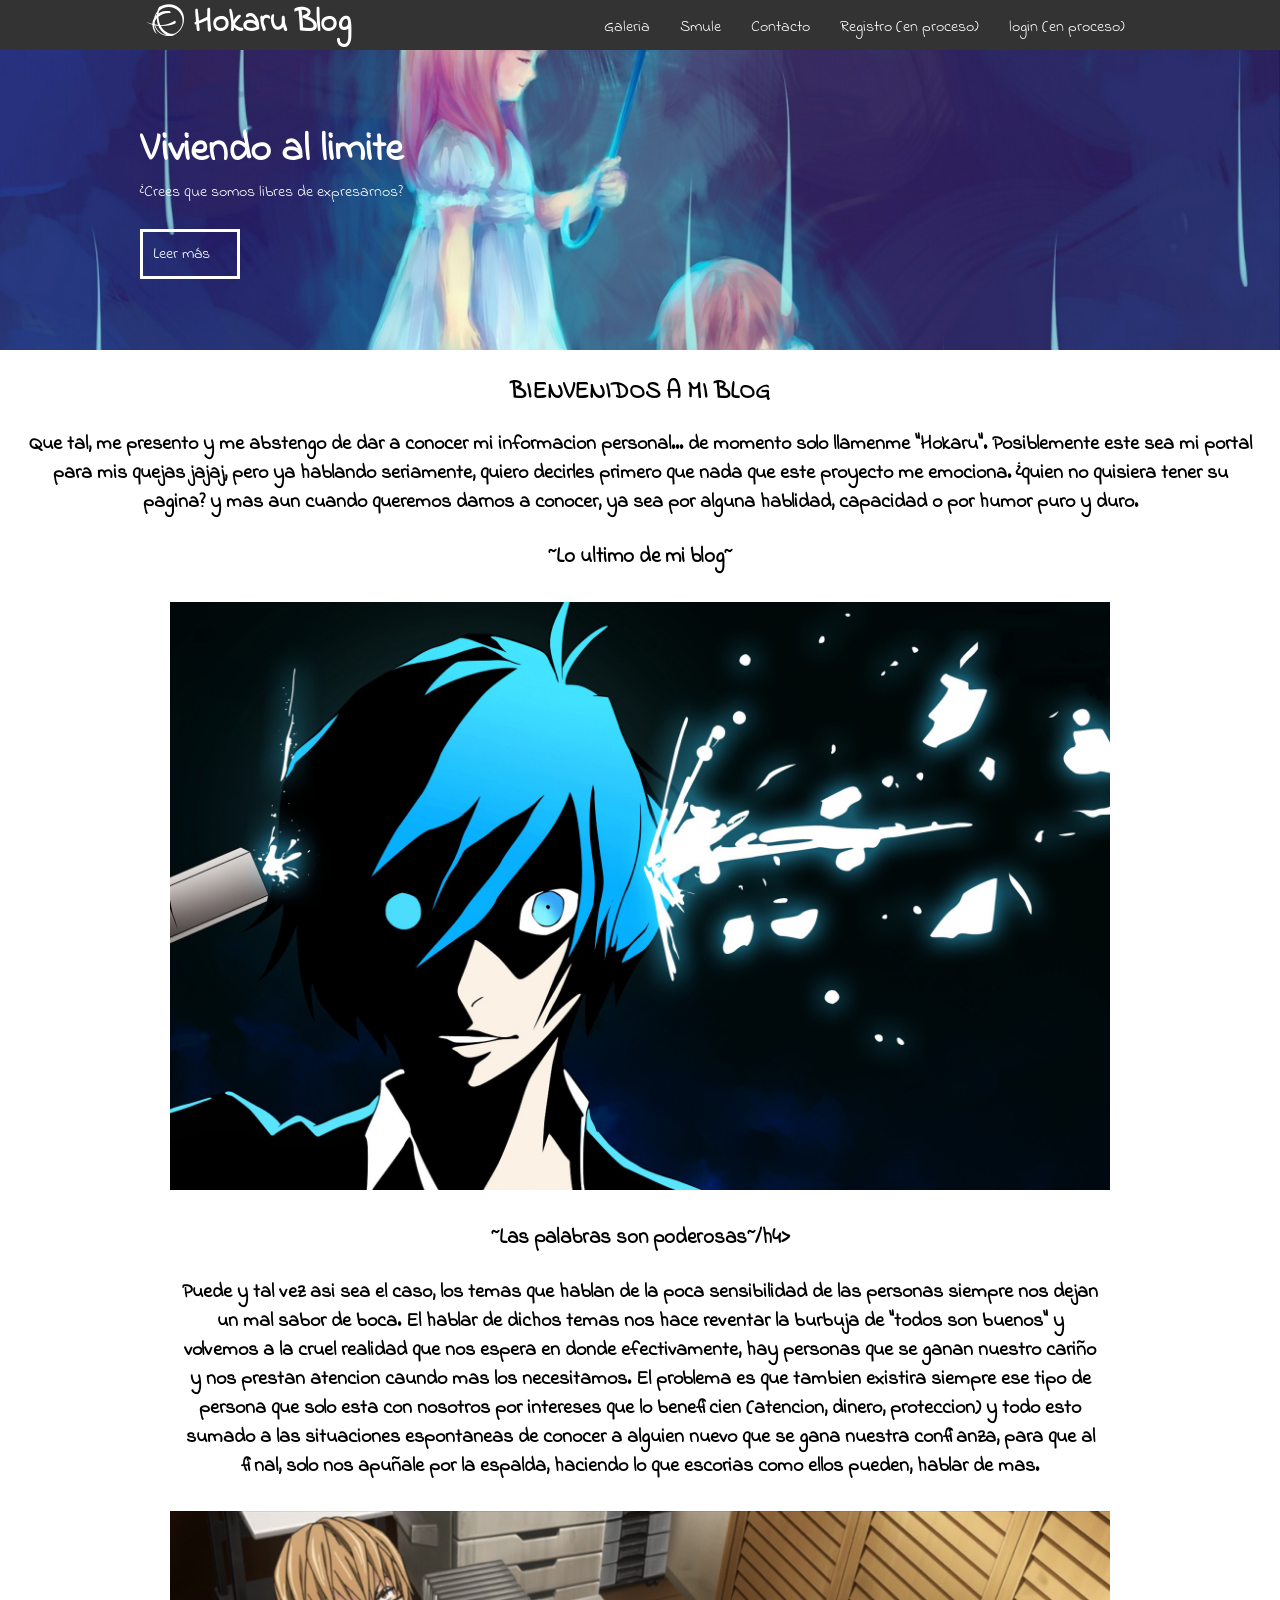
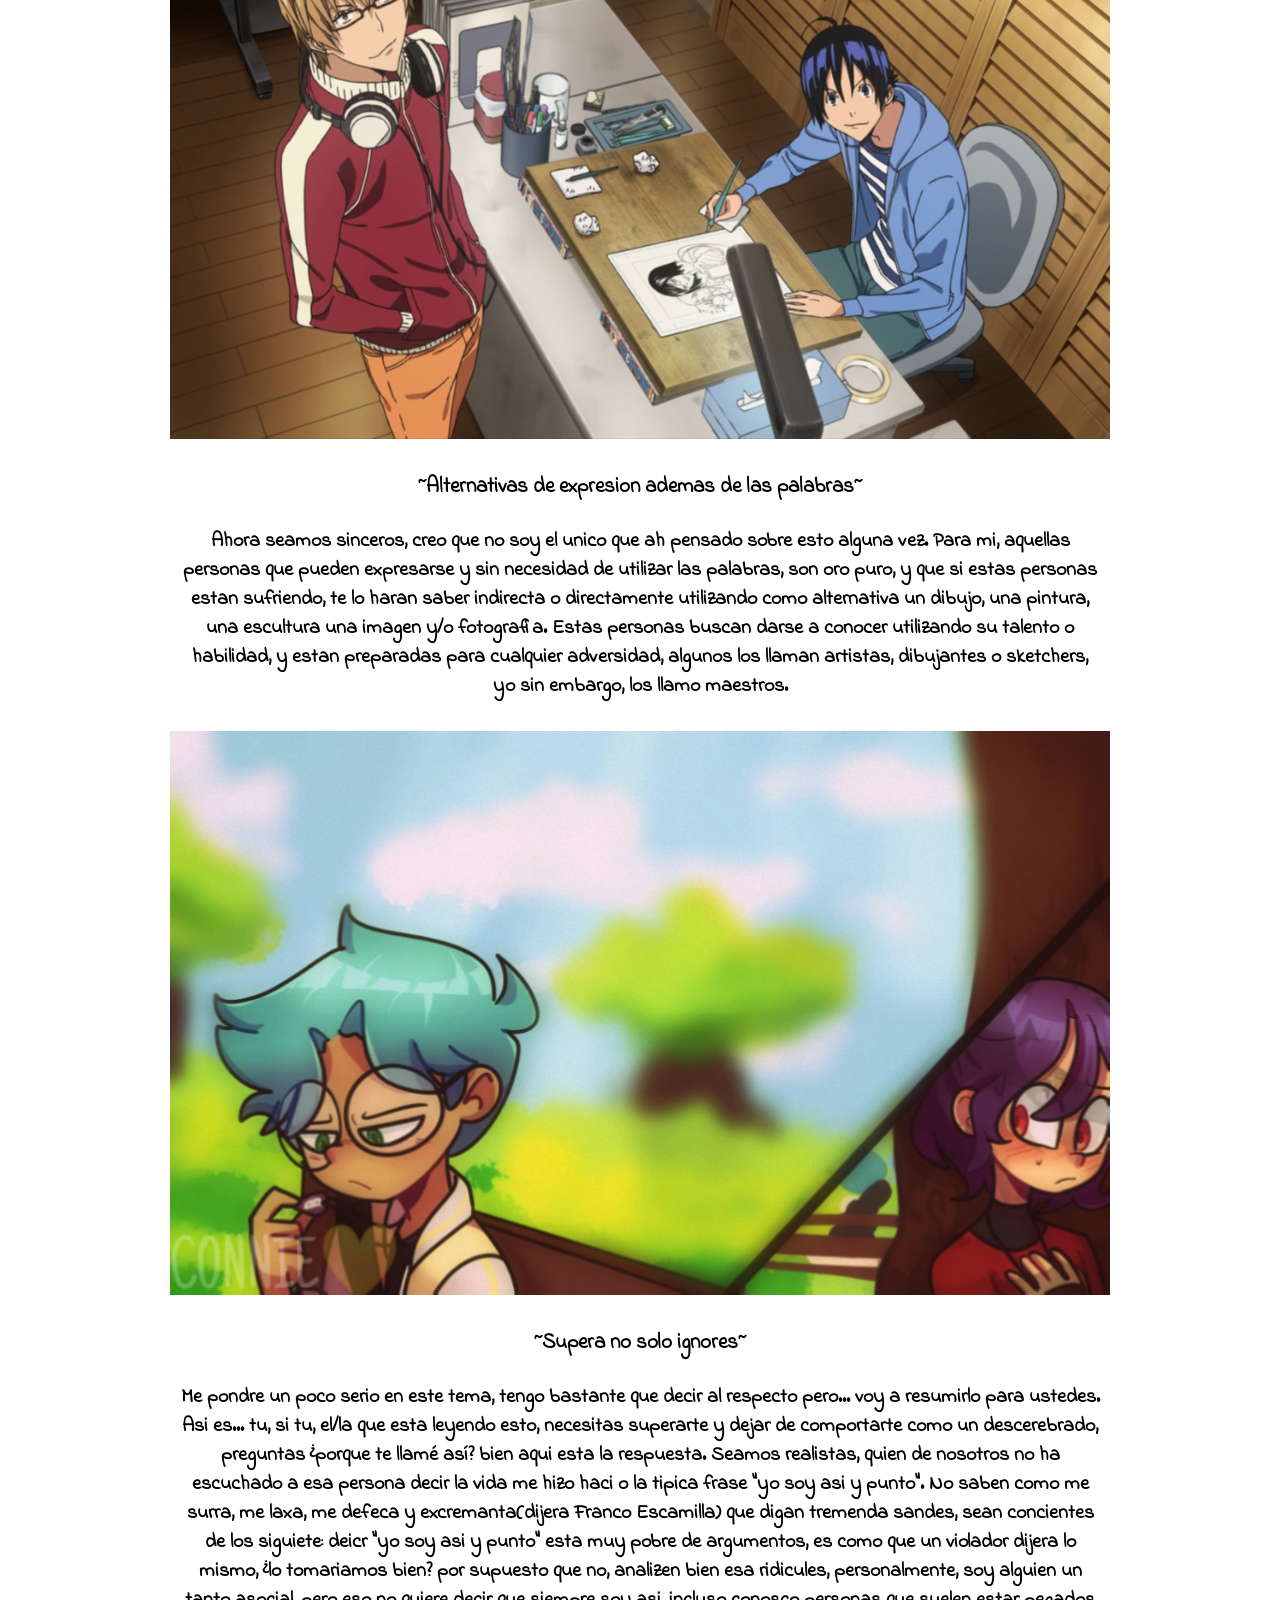
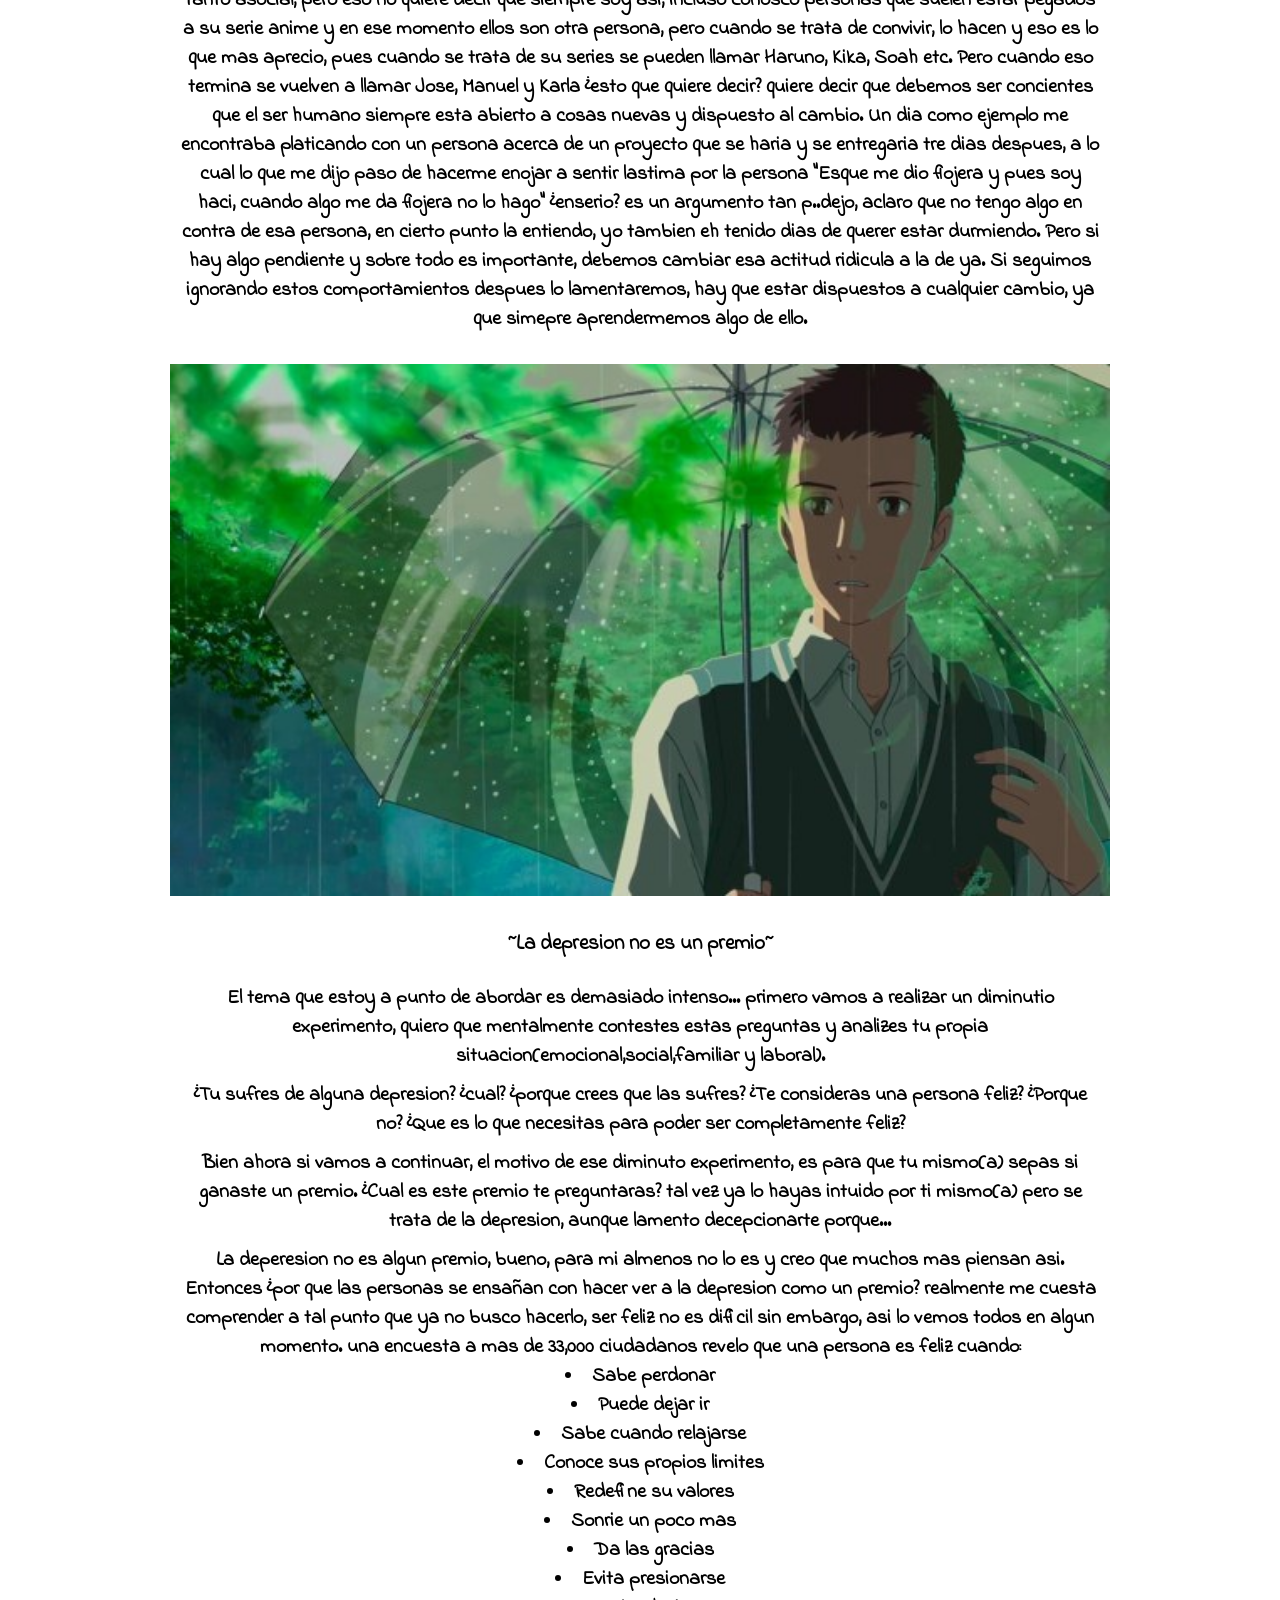
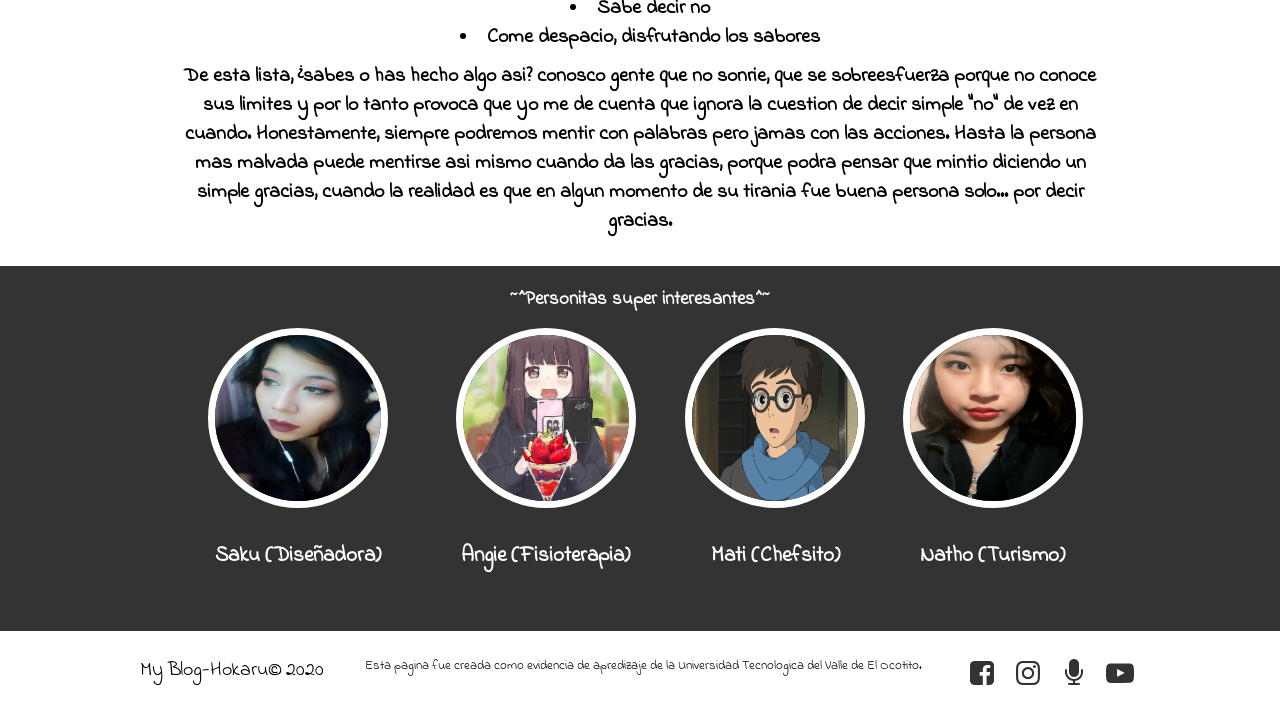
<file: index.html>
<!DOCTYPE html><!--Este es mi tipo de documento-->
<html lang="es"><!--Esta parte seria el idioma que reconoce la pagina-->
<head><!--Aqui se encuentra la infromacion que solo puede ver un desarrollador-->
	<meta charset="UTF-8"><!--UTF-8 Es la codificacion para que mi pagina sea reconocida-->
	<meta name="author" content="Omar Diaz Flores" ><!--Aqui se establece al autor o creador de la pagina-->
	<meta descripcion="Pureba nuevamente... piensa en todo aquello que te impedian hacer... la tolerancia a veces puede ser tu mejor aliada..."><!--Aqui se escribe una pequeña descripcion que aparecera en las busquedas que se hagan de esta pagina-->
	<link rel="stylesheet" href="css/fontello.css"><!--Estoy enlazando estilos-->
	<link rel="stylesheet" href="css/index.css"><!--Estoy enlazando estilos-->
	<link rel="shortcut icon" href="favicon.png" />

</head><!--Termino o cierro el head-->
<body><!--Aqui inicia el cuerpo de mi pagina, es mi sitio de trabajo donde puedo comenzar a colocar lo que quiero que el ususario visualice-->
	<!--primero vamos a orientarnos a moviles-->
	<header><!--Esta eqtiqueta es para establecer un encabezado a mi pagina, de esta manera puedo editar mas facilmente-->
		<div class="contenedor"><!--habro una divicion y creo una clase-->
			<h1 class="icon-ravelry"> Hokaru Blog</h1><!--Uso la etiqueta h1 para tener mi texto con un tamaño apropiado para un titulo y creo una clase-->
			<input type="Checkbox" id="menu-bar"><!--Utilizo un input tipo marcado para que al momento el menu quede seleccionado y creo un id-->
			<label class="icon-menu" for="menu-bar"></label><!--coloco un label para establecer un icono que tomara el lugar del input y asi, al pulsar el icono de menu me aparesca el menu-->

			<nav class="menu"><!--utilizo nav para indicar que sera una barra de navegacion que interactuara con los usuarios-->
				<a href="galery.html">Galeria</a><!--Este es un enlace a la galeria de dibujo-->
				<a href="https://www.smule.com/_Hokaru_">Smule</a><!--Este es un enlace a mi cuenta de karaoke-->
				<a href="https://mail.google.com/mail/u/0/#inbox">Contacto</a><!--Mediante este enlace, me pueden contactar-->
				<a href="register.html">Registro (en proceso)</a>
				<a href="login.html">login (en proceso)</a>
			</nav><!--Cierro mi barra de navegacion para que funcione correctamente-->
		</div><!--cierro la divicion estableciendo que hasta esta parte seran afectadas por los estilos mas adelante-->
	</header><!--aqui termina la parte del encabezado de la pagina-->

	<main><!--Coloco un main para indicar que esta es mi informancion principal-->
		<section id="banner"><!--Coloco mi primer seccion uimportante y creo un id-->
			<img src="images/bannner.jpg" alt=""><!--Inserto una imagen que sera el fondo de mi encabezado-->
			<div class="contenedor"><!--Marco otra division-->
			<h2>Viviendo al limite</h2><!--coloco un texto con h2 para un tamaño mas para titulo-->
			<p>¿Crees que somos libres de expresarnos?</p><!--con la etiqueta p establesco un parrafo-->
			<a href="somos.html">Leer más</a><!--Aqui hago uso de la etiqueta "a" para crear un enlace con otra pagina, archivo o seccion de la misma pagina-->
			</div><!--Cierro mi division-->
		</section><!--Termino mi primera seccion-->

		<section id="Bienvenidos"><!--Abro otra seccion y creo un id-->
			<h2>BIENVENIDOS A MI BLOG</h2><!--Escribo un titulo con h2-->
			<h5>Que tal, me presento y me abstengo de dar a conocer mi informacion personal... de momento solo llamenme "Hokaru". Posiblemente este sea mi portal para mis quejas jajaj, pero ya hablando seriamente, quiero decirles primero que nada que este proyecto me emociona. ¿quien no quisiera tener su pagina? y mas aun cuando queremos darnos a conocer, ya sea por alguna hablidad, capacidad o por humor puro y duro.</h5><!--Escribo un contenido usando la etiqueta "p"-->
		
			
		</section><!--Termino la seccion-->

		<section id="blog"><!--Abro otra seccion y creo un id-->
			<h3>~Lo ultimo de mi blog~</h2><!--Escribo un titulo con h3-->
				<div class="contenedor"><!--Creo otra division y creo una clase-->
					<article><!--Abro mi primer articulo de informacion para que los usuarios puedan ingresar a otra pagina o seccion-->
						<img src="images/blog-1.jpg" alt=""><!--Inserto una imagen-->
						<h4>~Las palabras son poderosas~/h4><!--escribo un texto utilizando h4-->
						<h5>Puede y tal vez asi sea el caso, los temas que hablan de la poca sensibilidad de las personas siempre nos dejan un mal sabor de boca. El hablar de dichos temas nos hace reventar la burbuja de "todos son buenos" y volvemos a la cruel realidad que nos espera en donde efectivamente, hay personas que se ganan nuestro cariño y nos prestan atencion caundo mas los necesitamos. El problema es que tambien existira siempre ese tipo de persona que solo esta con nosotros por intereses que lo beneficien (atencion, dinero, proteccion) y todo esto sumado a las situaciones espontaneas de conocer a alguien nuevo que se gana nuestra confianza, para que al final, solo nos apuñale por la espalda, haciendo lo que escorias como ellos pueden, hablar de mas.</h5>
					</article><!--cierro articulo-->

					<article><!--Abro mi primer articulo de informacion para que los usuarios puedan ingresar a otra pagina o seccion-->
						<img src="images/blog-2.jpg" alt=""><!--Inserto una imagen-->
						<h4>~Alternativas de expresion ademas de las palabras~</h4>
						<h5>Ahora seamos sinceros, creo que no soy el unico que ah pensado sobre esto alguna vez. Para mi, aquellas personas que pueden expresarse y sin necesidad de utilizar las palabras, son oro puro, y que si estas personas estan sufriendo, te lo haran saber indirecta o directamente utilizando como alternativa un dibujo, una pintura, una escultura una imagen y/o fotografia. Estas personas buscan darse a conocer utilizando su talento o habilidad, y estan preparadas para cualquier adversidad, algunos los llaman artistas, dibujantes o sketchers, yo sin embargo, los llamo maestros.</h5><!--escribo un texto utilizando h4-->
					</article><!--cierro articulo-->

					<article><!--Abro mi primer articulo de informacion para que los usuarios puedan ingresar a otra pagina o seccion-->
						<img src="images/blog-4.png" alt=""><!--Inserto una imagen-->
						<h4>~Supera no solo ignores~</h4>
						<h5>Me pondre un poco serio en este tema, tengo bastante que decir al respecto pero... voy a resumirlo para ustedes.
						Asi es... tu, si tu, el/la que esta leyendo esto, necesitas superarte y dejar de comportarte como un descerebrado, preguntas ¿porque te llamé así? bien aqui esta la respuesta. Seamos realistas, quien de nosotros no ha escuchado a esa persona decir la vida me hizo haci o la tipica frase "yo soy asi y punto". No saben como me surra, me laxa, me defeca y excremanta(dijera Franco Escamilla) que digan tremenda sandes, sean concientes de los siguiete: deicr "yo soy asi y punto" esta muy pobre de argumentos, es como que un violador dijera lo mismo, ¿lo tomariamos bien? por supuesto que no, analizen bien esa ridicules, personalmente, soy alguien un tanto asocial, pero eso no quiere decir que siempre soy asi, incluso conosco personas que suelen estar pegados a su serie anime y en ese momento ellos son otra persona, pero cuando se trata de convivir, lo hacen y eso es lo que mas aprecio, pues cuando se trata de su series se pueden llamar Haruno, Kika, Soah etc. Pero cuando eso termina se vuelven a llamar Jose, Manuel y Karla ¿esto que quiere decir? quiere decir que debemos ser concientes que el ser humano siempre esta abierto a cosas nuevas y dispuesto al cambio.
						Un dia como ejemplo me encontraba platicando con un persona acerca de un proyecto que se haria y se entregaria tre dias despues, a lo cual lo que me dijo paso de hacerme enojar a sentir lastima por la persona "Esque me dio flojera y pues soy haci, cuando algo me da flojera no lo hago" ¿enserio? es un argumento tan p..dejo, aclaro que no tengo algo en contra de esa persona, en cierto punto la entiendo, yo tambien eh tenido dias de querer estar durmiendo. Pero si hay algo pendiente y sobre todo es importante, debemos cambiar esa actitud ridicula a la de ya. Si seguimos ignorando estos comportamientos despues lo lamentaremos, hay que estar dispuestos a cualquier cambio, ya que simepre aprendermemos algo de ello. </h5><!--escribo un texto utilizando h4-->
					</article><!--cierro articulo-->

					<article><!--Abro mi primer articulo de informacion para que los usuarios puedan ingresar a otra pagina o seccion-->
						<img src="images/blog-5.jpg" alt=""><!--Inserto una imagen-->
						<h4>~La depresion no es un premio~</h4>
						<h5>El tema que estoy a punto de abordar es demasiado intenso...
							primero vamos a realizar un diminutio experimento, quiero que mentalmente contestes estas preguntas y analizes tu propia situacion(emocional,social,familiar y laboral).</h5>
						<h5>¿Tu sufres de alguna depresion? ¿cual? ¿porque crees que las sufres? ¿Te consideras una persona feliz? ¿Porque no? ¿Que es lo que necesitas para poder ser completamente feliz?</h5>
						<h5>Bien ahora si vamos a continuar, el motivo de ese diminuto experimento, es para que tu mismo(a) sepas si ganaste un premio. ¿Cual es este premio te preguntaras? tal vez ya lo hayas intuido por ti mismo(a) pero se trata de la depresion, aunque lamento decepcionarte porque...</h5>

						<h5>La deperesion no es algun premio, bueno, para mi almenos no lo es y creo que muchos mas piensan asi. Entonces ¿por que las personas se ensañan con hacer ver a la depresion como un premio? realmente me cuesta comprender a tal punto que ya no busco hacerlo, ser feliz no es dificil sin embargo, asi lo vemos todos en algun momento. una encuesta a mas de 33,000 ciudadanos revelo que una persona es feliz cuando:
							<li>Sabe perdonar</li>
							<li>Puede dejar ir</li>
							<li>Sabe cuando relajarse</li>
							<li>Conoce sus propios limites</li>
							<li>Redefine su valores</li>
							<li>Sonrie un poco mas</li>
							<li>Da las gracias</li>
							<li>Evita presionarse</li>
							<li>Sabe decir no</li>
							<li>Come despacio, disfrutando los sabores</li></h5>
						<h5>De esta lista, ¿sabes o has hecho algo asi? conosco gente que no sonrie, que se sobreesfuerza porque no conoce sus limites y por lo tanto provoca que yo me de cuenta que ignora la cuestion de decir simple "no" de vez en cuando. Honestamente, siempre podremos mentir con palabras pero jamas con las acciones. Hasta la persona mas malvada puede mentirse asi mismo cuando da las gracias, porque podra pensar que mintio diciendo un simple gracias, cuando la realidad es que en algun momento de su tirania fue buena persona solo... por decir gracias.</h5> 
						<!--escribo un texto utilizando h4-->
					</article><!--cierro articulo-->

					
				</div><!--cierro la division-->
		</section><!--cierroo la seccion-->

		<section id="info"><!--Abro otra seccion-->
			<h3>~^Personitas super interesantes^~</h3><!--escribo un texto usando h3-->
			<div class="contenedor"><!--establesco otra division y creo una clase-->
				<div class="info-per"><!--establesco otra division y creo una clase-->
					<img src="images/sakuja-oc1.jpg" alt=""><!--Inserto una imagen-->
					<h4>Saku (Diseñadora)</h4><!--Escribo un texto con h4-->
				</div><!--cierro mi division-->

				<div class="info-per"><!--Establesco una division y creo una clase-->
					<a href="file:///C:/wamp/www/Paginanueva/index.html#"><img src="images/angie-fisio.jpg" alt=""></a><!--Inserto una imagen-->
					<h4>Angie (Fisioterapia)</h4><!--Escribo un texto con h4-->
				</div><!--cierro mi division-->

				<div class="info-per"><!--Establesco una division y creo una clase-->
					<img src="images/mati-oc.jpg" alt=""><!--Inserto una imagen-->
					<h4>Mati (Chefsito)</h4><!--Escribo un texto con h4-->
				</div><!--cierro mi division-->

				<div class="info-per"><!--Establesco una division y creo una clase-->
					<a href="https://www.instagram.com/nath.11.22/?hl=es-la"><img src="images/natho-oc.jpeg" alt=""></a><!--Inserto una imagen-->
					<h4>Natho (Turismo)</h4><!--Escribo un texto con h4-->
				</div><!--cierro mi division-->

		</section><!--cierro la seccion-->
	</main><!--cierro el main indicacno que fue toda mi informacion importante-->



		<!--<div class="info-aside">
			<img src="images/logo.png" alt="">

		</div>-->
	
	<footer><!--inicia mi footer o tambien conocido como pie de pagina-->
		<div class="contenedor"><!--creo otra division y creo una clase-->
			<p class="copy">My Blog-Hokaru&copy; 2020</p><p id="impor">Esta pagina fue creada como evidencia de apredizaje de la Universidad Tecnologica del Valle de El Ocotito.</p><!--escribo un texto con p-->
			<div class="sociales"><!--creo otra division y creo una clase-->
				<a class="icon-facebook-squared"href="https://www.facebook.com/"></a><!--establezco enlaces hacia redes sociales-->
				<a class="icon-instagram"href="https://www.instagram.com/hokarukun/?hl=es-la"></a><!--establezco enlaces hacia redes sociales-->
				<a class="icon-mic"href="https://www.smule.com/_Hokaru_"></a><!--establezco enlaces hacia redes sociales-->
				<a class="icon-youtube-play"href="https://www.youtube.com/channel/UCu-SPUr9nw5hRgvZWhrBQaA?view_as=subscriber"></a><!--establezco enlaces hacia redes sociales-->
	
			</div><!--termino mi division-->
		</div><!--termino mi division-->
	</footer><!--termino mi pie de pagina-->

</body><!--cierro el cuerpo para que funcione correctamente-->
</html><!--cierro la codificacion para que responda correctamente-->
</file>
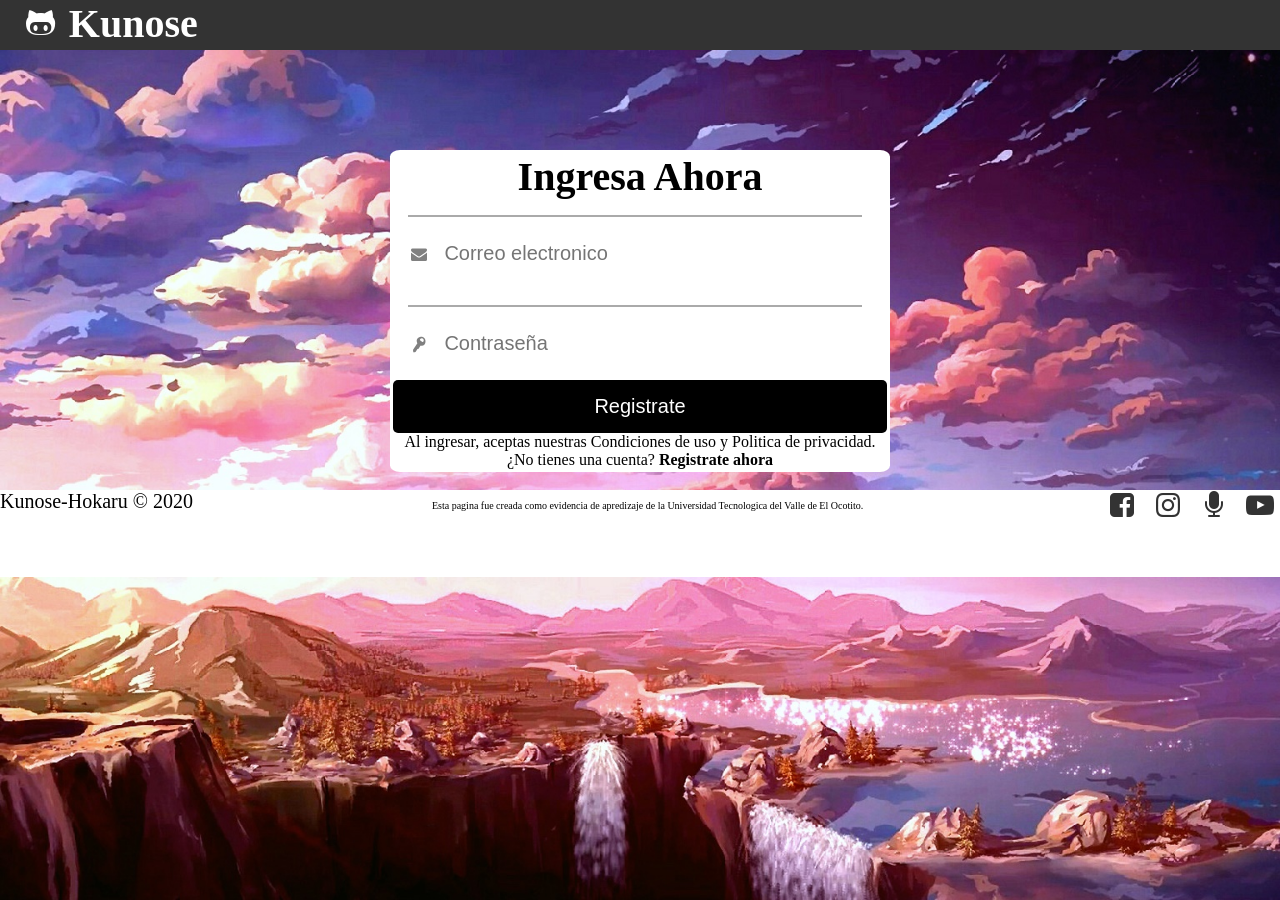
<file: login.html>
<!DOCTYPE html>
<html lang="es">
<head>
	<meta charset="UTF-8">
	<meta name="author" content="Omar Diaz Flores">
	<meta name="descripcion" content="Verdades, expresion, valor, compañerismo, amigos, chismes, potencia, spam, publicidad">
	<link rel="stylesheet" href="css/fontello.css"><!--Estoy enlazando estilos-->
	<link rel="stylesheet" href="css/login.css">

	<title>Kunose-inicia sesion</title>
</head>

<body>
	<header>
		<div class="sup">
		<h1 class="icon-github">Kunose</h1>
		</div>
	</header>
	<form action="#" class="formulario">
		
		<h1>Ingresa Ahora</h1>
		
		<div class="contenedor">
			<div class="input-contenedor"></div>
			<i class="icon-mail-alt icon"></i>
			<input type="email" placeholder="Correo electronico">
		</div>

		<div class="contenedor">
			<div class="input-contenedor"></div>
			<i class="icon-key icon"></i>
			<input type="password" placeholder="Contraseña">
		</div>
		
		<input type="submit"value="Registrate" class="button">
		<p>Al ingresar, aceptas nuestras Condiciones de uso y Politica de privacidad.</p>
		<p>¿No tienes una cuenta?<a href="register.html" class="link"> Registrate ahora</a></p>
	</form>
	<br>
	

		<footer><!--inicia mi footer o tambien conocido como pie de pagina-->
		<div class="contenedor2"><!--creo otra division y creo una clase-->
			<p class="copy1">Kunose-Hokaru &copy; 2020</p><p id="impor1">Esta pagina fue creada como evidencia de apredizaje de la Universidad Tecnologica del Valle de El Ocotito.</p><!--escribo un texto con p-->
			<div class="sociales1"><!--creo otra division y creo una clase-->
				<a class="icon-facebook-squared"href="https://www.facebook.com/"></a><!--establezco enlaces hacia redes sociales-->
				<a class="icon-instagram"href="https://www.instagram.com/hokarukun/?hl=es-la"></a><!--establezco enlaces hacia redes sociales-->
				<a class="icon-mic"href="https://www.smule.com/_Hokaru_"></a><!--establezco enlaces hacia redes sociales-->
				<a class="icon-youtube-play"href="https://www.youtube.com/channel/UCu-SPUr9nw5hRgvZWhrBQaA?view_as=subscriber"></a><!--establezco enlaces hacia redes sociales-->
			</div><!--termino mi division-->
		</div><!--termino mi division-->
	</footer><!--termino mi pie de pagina-->
</file>
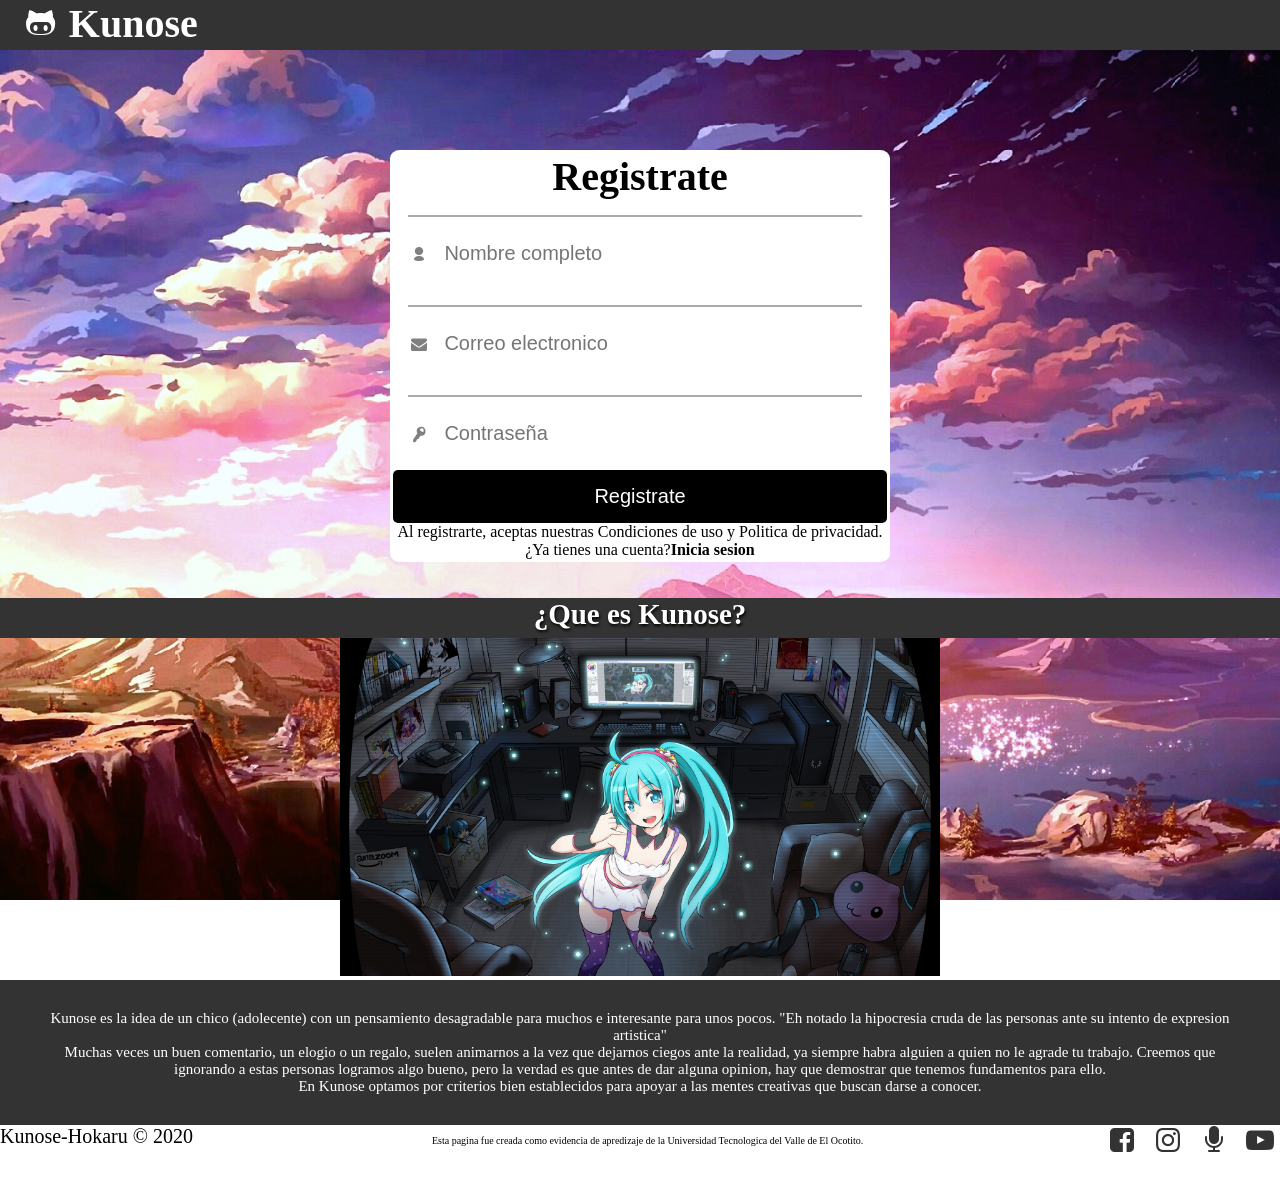
<file: register.html>
<!DOCTYPE html>
<html lang="es">
<head>
	<meta charset="UTF-8">
	<meta name="author" content="Omar Diaz Flores">
	<meta name="descripcion" content="Verdades, expresion, valor, compañerismo, amigos, chismes, potencia, spam, publicidad">
	<link rel="stylesheet" href="css/fontello.css"><!--Estoy enlazando estilos-->
	<link rel="stylesheet" href="css/register.css">
	 <link rel="shortcut icon" href="favicon.png" />

	<title>Kunose-Registrate</title>
</head>

<body>
	<header>
		<div class="sup">
		<h1 class="icon-github">Kunose</h1>
		</div>
	</header>
	<form action="#" class="formulario">
		
		<h1>Registrate</h1>
		<div class="contenedor">
			<div class="input-contenedor"></div>
			<i class="icon-user icon"></i>
			<input type="text" placeholder="Nombre completo">
		</div>
		
		<div class="contenedor">
			<div class="input-contenedor"></div>
			<i class="icon-mail-alt icon"></i>
			<input type="email" placeholder="Correo electronico">
		</div>

		<div class="contenedor">
			<div class="input-contenedor"></div>
			<i class="icon-key icon"></i>

			<a href="index.html"><input type="password" placeholder="Contraseña"></a>
		</div>
		
		<input type="submit" value="Registrate" class="button">
		<p>Al registrarte, aceptas nuestras Condiciones de uso y Politica de privacidad.</p>
		<p>¿Ya tienes una cuenta?<a href="login.html" class="link">Inicia sesion</a></p>
	</form>
	<br>
	<br>
	<div>
<h3 id="titu">¿Que es Kunose?</h3>
</div>
	<div class="slider">
		<ul>
			<li><img src="images/ima-1.png" alt=""></li>
			<li><img src="images/ima-2.jpg" alt=""></li>
			<li><img src="images/ima-3.png" alt=""></li>
			<li><img src="images/ima-4.jpg" alt=""></li>
			<li><img src="images/ima-5.jpg" alt=""></li>
			<li><img src="images/ima-6.jpg" alt=""></li>
		</ul>
	</div>
<div class="info">
	<section>
			
			<p>Kunose es la idea de un chico (adolecente) con un pensamiento desagradable para muchos e interesante para unos pocos. "Eh notado la hipocresia cruda de las personas ante su intento de expresion artistica"</p>
			<p>Muchas veces un buen comentario, un elogio o un regalo, suelen animarnos a la vez que dejarnos ciegos ante la realidad, ya siempre habra alguien a quien no le agrade tu trabajo. Creemos que ignorando a estas personas logramos algo bueno, pero la verdad es que antes de dar alguna opinion, hay que demostrar que tenemos fundamentos para ello.</p>
			<p>En Kunose optamos por criterios bien establecidos para apoyar a las mentes creativas que buscan darse a conocer.<p>
	</section>
</div>
	</main>

		<footer><!--inicia mi footer o tambien conocido como pie de pagina-->
		<div class="contenedor1"><!--creo otra division y creo una clase-->
			<p class="copy">Kunose-Hokaru &copy; 2020</p><p id="impor">Esta pagina fue creada como evidencia de apredizaje de la Universidad Tecnologica del Valle de El Ocotito.</p><!--escribo un texto con p-->
			<div class="sociales"><!--creo otra division y creo una clase-->
				<a class="icon-facebook-squared"href="https://www.facebook.com/"></a><!--establezco enlaces hacia redes sociales-->
				<a class="icon-instagram"href="https://www.instagram.com/hokarukun/?hl=es-la"></a><!--establezco enlaces hacia redes sociales-->
				<a class="icon-mic"href="https://www.smule.com/_Hokaru_"></a><!--establezco enlaces hacia redes sociales-->
				<a class="icon-youtube-play"href="https://www.youtube.com/channel/UCu-SPUr9nw5hRgvZWhrBQaA?view_as=subscriber"></a><!--establezco enlaces hacia redes sociales-->
	
			</div><!--termino mi division-->
		</div><!--termino mi division-->
	</footer><!--termino mi pie de pagina-->

	
</body>
</html>
</file>
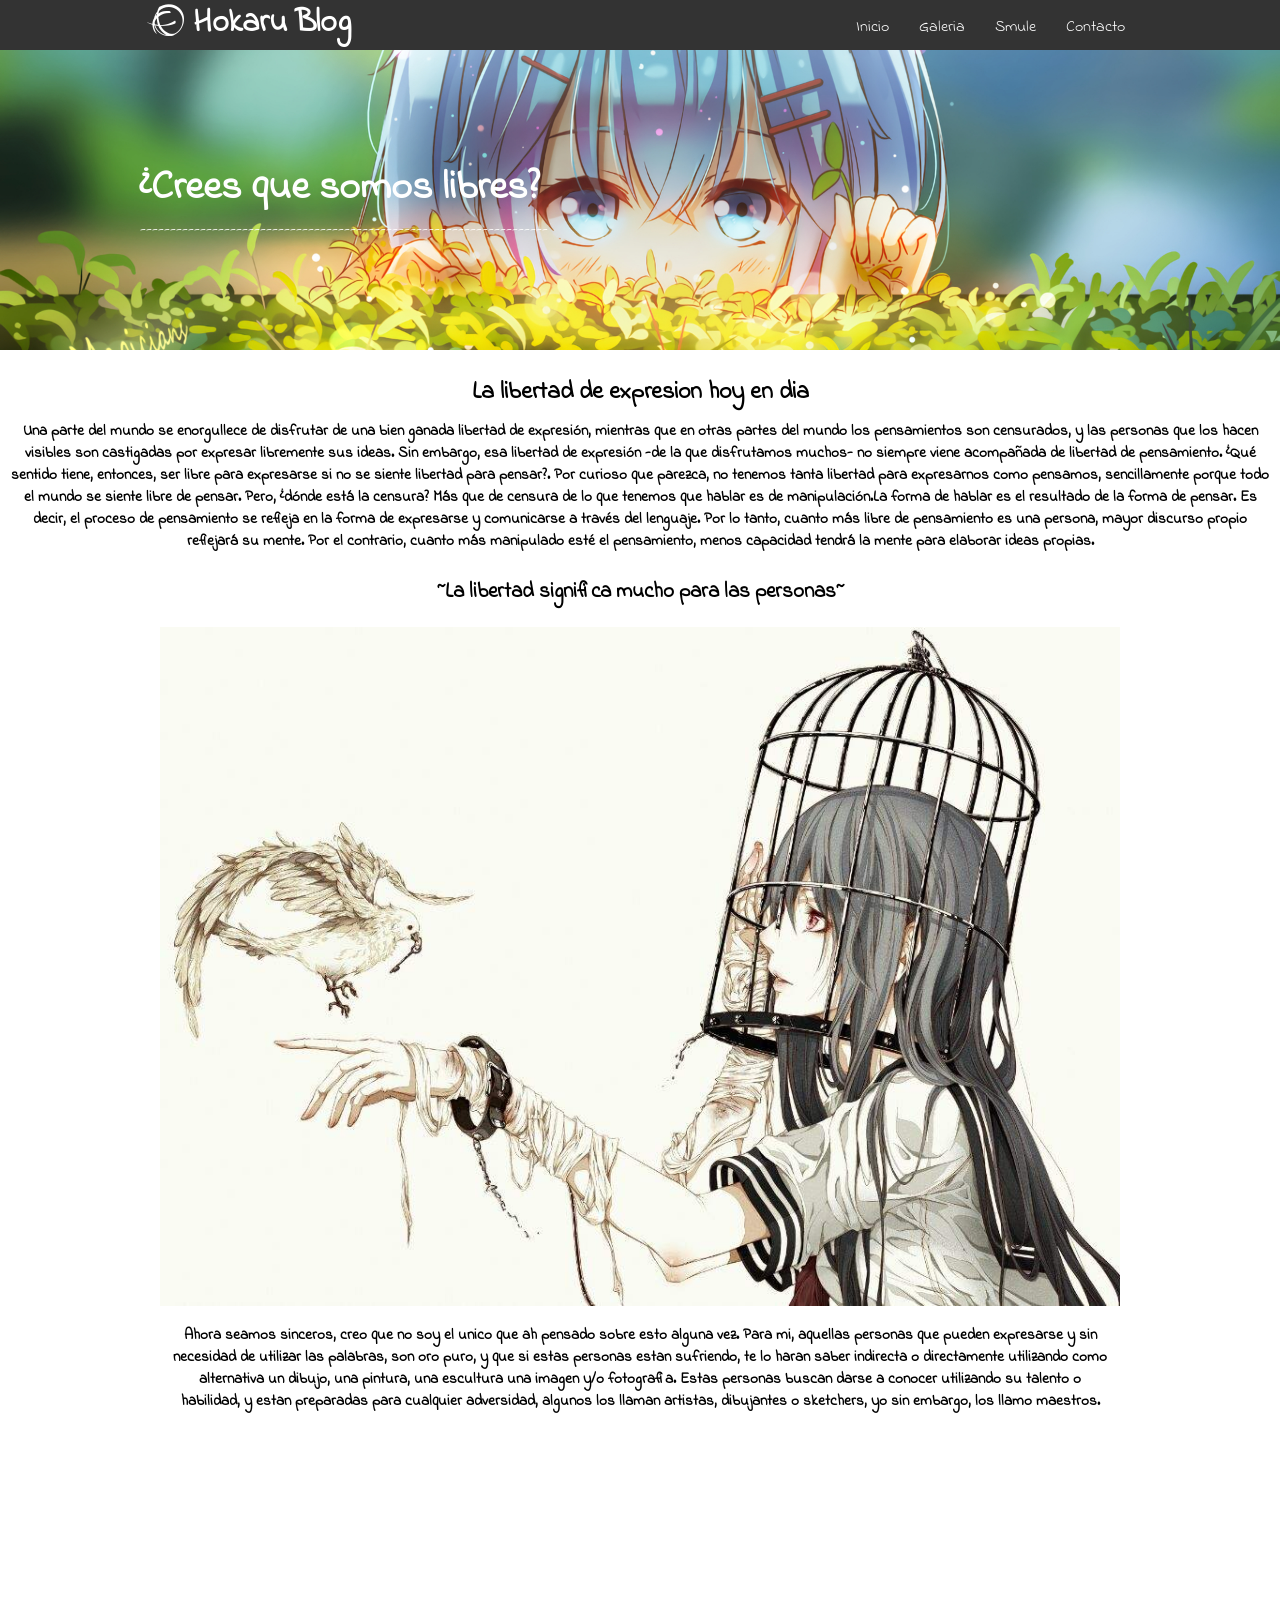
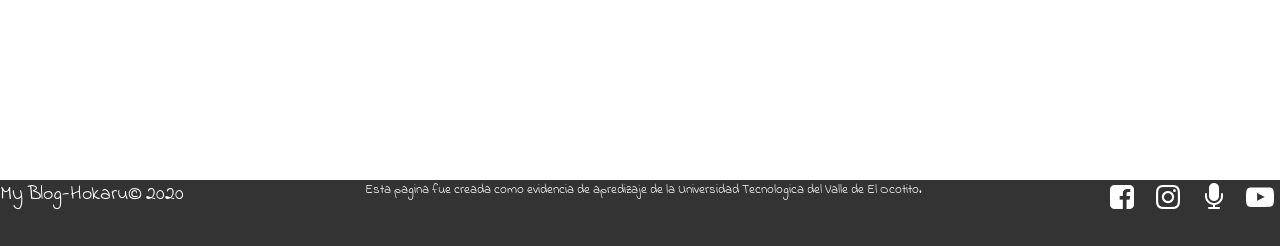
<file: somos.html>
<!DOCTYPE html>
<html lang="en">
<head>
	<meta charset="UTF-8">
	<meta name="author" content="Omar Diaz Flores">
	<meta name="description" content="">
	<link rel="stylesheet" href="css/fontello.css"><!--Estoy enlazando estilos-->
	<link rel="shortcut icon" href="favicon.png" />
	<link rel="stylesheet" href="css/libres.css">
	<title>Libres</title>
</head>
<body>

	<header><!--Esta eqtiqueta es para establecer un encabezado a mi pagina, de esta manera puedo editar mas facilmente-->
		<div class="contenedor"><!--habro una divicion y creo una clase-->
			<h1 class="icon-ravelry"> Hokaru Blog</h1><!--Uso la etiqueta h1 para tener mi texto con un tamaño apropiado para un titulo y creo una clase-->
			<input type="Checkbox" id="menu-bar"><!--Utilizo un input tipo marcado para que al momento el menu quede seleccionado y creo un id-->
			<label class="icon-menu" for="menu-bar"></label><!--coloco un label para establecer un icono que tomara el lugar del input y asi, al pulsar el icono de menu me aparesca el menu-->

			<nav class="menu"><!--utilizo nav para indicar que sera una barra de navegacion que interactuara con los usuarios-->
				<a href="index.html">Inicio</a><!--este es un enlace a la pagina principal-->
				<a href="galery.html">Galeria</a><!--Este es un enlace a la galeria de dibujo-->
				<a href="https://www.smule.com/_Hokaru_">Smule</a><!--Este es un enlace a mi cuenta de karaoke-->
				<a href="https://mail.google.com/mail/u/0/#inbox">Contacto</a><!--Mediante este enlace, me 
				pueden contactar-->
				
			</nav><!--Cierro mi barra de navegacion para que funcione correctamente-->
		</div><!--cierro la divicion estableciendo que hasta esta parte seran afectadas por los estilos mas adelante-->
	</header><!--aqui termina la parte del encabezado de la pagina-->

	
<section id="banner"><!--Coloco mi primer seccion uimportante y creo un id-->
			<img src="images/ima-2.jpg" alt=""><!--Inserto una imagen que sera el fondo de mi encabezado-->
			<div class="contenedor"><!--Marco otra division-->
			<h2>¿Crees que somos libres?</h2>
			<p>--------------------------------------------------------------------</p>
			</div><!--Cierro mi division-->

		</section><!--Termino mi primera seccion-->
<section id="main">
		<section id="Bienvenidos">
			<article id="blog"><!--Abro otra seccion y creo un id-->
			<h2>La libertad de expresion hoy en dia</h2><!--Escribo un titulo con h2-->
			<h5>Una parte del mundo se enorgullece de disfrutar de una bien ganada libertad de expresión, mientras que en otras partes del mundo los pensamientos son censurados, y las personas que los hacen visibles son castigadas por expresar libremente sus ideas. Sin embargo, esa libertad de expresión -de la que disfrutamos muchos- no siempre viene acompañada de libertad de pensamiento. ¿Qué sentido tiene, entonces, ser libre para expresarse si no se siente libertad para pensar?. Por curioso que parezca, no tenemos tanta libertad para expresarnos como pensamos, sencillamente porque todo el mundo se siente libre de pensar. Pero, ¿dónde está la censura? Más que de censura de lo que tenemos que hablar es de manipulación.La forma de hablar es el resultado de la forma de pensar. Es decir, el proceso de pensamiento se refleja en la forma de expresarse y comunicarse a través del lenguaje. Por lo tanto, cuanto más libre de pensamiento es una persona, mayor discurso propio reflejará su mente. Por el contrario, cuanto más manipulado esté el pensamiento, menos capacidad tendrá la mente para elaborar ideas propias.</h5>
	

		</article>
			
		</section><!--Termino la seccion-->

		<section id="blog"><!--Abro otra seccion y creo un id-->
			<h3>~La libertad significa mucho para las personas~</h2><!--Escribo un titulo con h3-->
				<div class="contenedor"><!--Creo otra division y creo una clase-->
				

					<article><!--Abro mi primer articulo de informacion para que los usuarios puedan ingresar a otra pagina o seccion-->
						<img src="images/ima-7.jpg" alt=""><!--Inserto una imagen-->
						<h4></h4>
						<h5>Ahora seamos sinceros, creo que no soy el unico que ah pensado sobre esto alguna vez. Para mi, aquellas personas que pueden expresarse y sin necesidad de utilizar las palabras, son oro puro, y que si estas personas estan sufriendo, te lo haran saber indirecta o directamente utilizando como alternativa un dibujo, una pintura, una escultura una imagen y/o fotografia. Estas personas buscan darse a conocer utilizando su talento o habilidad, y estan preparadas para cualquier adversidad, algunos los llaman artistas, dibujantes o sketchers, yo sin embargo, los llamo maestros.</h5><!--escribo un texto utilizando h4-->
					</article><!--cierro articulo-->
					<article>

						<div id="vid"style="text-align: center;"><iframe src="https://www.youtube-nocookie.com/embed/iBYxa-fpHMI" frameborder="0" allow="accelerometer;ncrypted-media; gyroscope; picture-in-picture" allowfullscreen></iframe>
		</div>
		<!--cierro la division-->
		</section><!--cierroo la seccion-->

	</main>

	


</section>
	<footer><!--inicia mi footer o tambien conocido como pie de pagina-->
		<div class="contenedor">
			<!--creo otra division y creo una clase-->
			<p class="copy">My Blog-Hokaru&copy; 2020</p><p id="impor">Esta pagina fue creada como evidencia de apredizaje de la Universidad Tecnologica del Valle de El Ocotito.</p><!--escribo un texto con p-->
			<div class="sociales"><!--creo otra division y creo una clase-->
				<a class="icon-facebook-squared"href="https://www.facebook.com/"></a><!--establezco enlaces hacia redes sociales-->
				<a class="icon-instagram"href="https://www.instagram.com/hokarukun/?hl=es-la"></a><!--establezco enlaces hacia redes sociales-->
				<a class="icon-mic"href="https://www.smule.com/_Hokaru_"></a><!--establezco enlaces hacia redes sociales-->
				<a class="icon-youtube-play"href="https://www.youtube.com/channel/UCu-SPUr9nw5hRgvZWhrBQaA?view_as=subscriber"></a><!--establezco enlaces hacia redes sociales-->
	
			</div><!--termino mi division-->
		</div><!--termino mi division-->
	</footer><!--termino mi pie de pagina-->
</body>
</html>
</file>
<file: css/fontello.css>
@font-face {
  font-family: 'fontello';
  src: url('../font/fontello.eot?83230036');
  src: url('../font/fontello.eot?83230036#iefix') format('embedded-opentype'),
       url('../font/fontello.woff2?83230036') format('woff2'),
       url('../font/fontello.woff?83230036') format('woff'),
       url('../font/fontello.ttf?83230036') format('truetype'),
       url('../font/fontello.svg?83230036#fontello') format('svg');
  font-weight: normal;
  font-style: normal;
}
/* Chrome hack: SVG is rendered more smooth in Windozze. 100% magic, uncomment if you need it. */
/* Note, that will break hinting! In other OS-es font will be not as sharp as it could be */
/*
@media screen and (-webkit-min-device-pixel-ratio:0) {
  @font-face {
    font-family: 'fontello';
    src: url('../font/fontello.svg?83230036#fontello') format('svg');
  }
}
*/
 
 [class^="icon-"]:before, [class*=" icon-"]:before {
  font-family: "fontello";
  font-style: normal;
  font-weight: normal;
  speak: never;
 
  display: inline-block;
  text-decoration: inherit;
  width: 1em;
  margin-right: .2em;
  text-align: center;
  /* opacity: .8; */
 
  /* For safety - reset parent styles, that can break glyph codes*/
  font-variant: normal;
  text-transform: none;
 
  /* fix buttons height, for twitter bootstrap */
  line-height: 1em;
 
  /* Animation center compensation - margins should be symmetric */
  /* remove if not needed */
  margin-left: .2em;
 
  /* you can be more comfortable with increased icons size */
  /* font-size: 120%; */
 
  /* Font smoothing. That was taken from TWBS */
  -webkit-font-smoothing: antialiased;
  -moz-osx-font-smoothing: grayscale;
 
  /* Uncomment for 3D effect */
  /* text-shadow: 1px 1px 1px rgba(127, 127, 127, 0.3); */
}
 
.icon-menu:before { content: '\e800'; } /* '' */
.icon-klout:before { content: '\e801'; } /* '' */
.icon-github:before { content: '\e802'; } /* '' */
.icon-key:before { content: '\e804'; } /* '' */
.icon-user:before { content: '\e805'; } /* '' */
.icon-mail-alt:before { content: '\f0e0'; } /* '' */
.icon-mic:before { content: '\f130'; } /* '' */
.icon-youtube-play:before { content: '\f16a'; } /* '' */
.icon-instagram:before { content: '\f16d'; } /* '' */
.icon-ravelry:before { content: '\f2d9'; } /* '' */
.icon-facebook-squared:before { content: '\f308'; } /* '' */
</file>
<file: css/index.css>
@import url('https://fonts.googleapis.com/css2?family=Indie+Flower&display=swap');
@import url(menu.css);
@import url(banner.css);
@import url(blog.css);
@import url(info.css);
*{
	margin: 0;
	padding: 0;
	box-sizing: border-box;/*mantiene una estructura de caja*/ 
}

body{
	font-family: 'Indie Flower', cursive;
}
header{
	width: 100%;
	height: 50px;
	background:#333;
	color: #fff;

	position: fixed;
	top: 0;
	left: 0;
	z-index: 100;/*se mantiene por delante de los demas elelemntos*/	 
}

.contenedor{
	width: 98%;
	margin:auto;

}
h1{
	float: left;
}
header .contenedor{
	display: table;
}

section{
	width: 100%;
	margin-bottom: 25px;
}

/*--------------------------------------------------------
Aqui empieza mi estilo del footer
---------------------------------------------------------*/
footer .contenedor{
	display: flex;
	flex-wrap:wrap;
	justify-content: center; 
	padding-bottom: 25px;
	
}

.copy{
	font-size: 20px;
}

.sociales{
	width: 100%;
	text-align: center;
	font-size:28px;  
}

#impor{
	text-align: center;
	font-size: 13px;
	

}
.sociales a{
	color: #333;
	text-decoration:none; 
}

.sociales a:hover{
	color:purple;
}
/*-------------------------------------------*/
@media (min-width: 1024px){
.sociales{
	width: auto;
}
footer .contenedor{
	justify-content: space-between;
}
@media (min-width: 1024px){
	.contenedor{
		width: 1000px;
	}
}
</file>
<file: css/login.css>
@import url('https://fonts.googleapis.com/css2?family=Indie+Flower&display=swap');


*{
	margin: 0;
	padding: 0;
	box-sizing: border-box;
}

body{
	font-family: 'inide Flower', cursive;
	margin-bottom: 0;
	background:url(des.jpg);
	background-size:cover;
	background-attachment: fixed; 

}

header{
	width: 100%;
	height: 50px;
	background: #333;
	color: #fff;

	position: absolute;
	top: 0;
	left: 0;
}
.sup{
	width: 98%;
	margin:auto;
}

.sup h1{
	float: left;
}

header .sup{
	display: table;
}

.contenedor{
	width: 98%;
	padding: 15px;
}

.formulario{
	background: white;
	margin-top: 150px;
	padding: 3px;
}

h1{
	text-align: center;
	font-size: 40px;

}
input[type="text"],
input[type="email"],
input[type="password"]{
	font-size: 20px;
	width: 82%;
	padding: 10px;
	border: none;
}

.input-contenedor{
	margin-bottom: 15px;
	border: 1px solid #aaa;
}

.icon{
	min-width: 50px;
	text-align: center;
	color: gray;
}

.button{
	border: none;
	width: 100%;
	color: white;
	font-size: 20px;
	background: #000;
	padding: 15px 20px;
	border-radius: 5px;
	cursor: pointer;
}

.button:hover{
	background: magenta;
}

p{
	text-align: center;
}

.link{
	text-decoration: none;
	color: #000;
	font-weight: 600;

}

.link:hover{
	color: magenta;
}

@media(min-width: 768px)
{
	.formulario{
		margin: auto;
		width: 500px;
		margin-top: 150px;
		border-radius: 2%;
	}
}

/*---------------------------------------
footer
--------------------------------*/
footer .contenedor2{
	display: flex;
	flex-wrap: wrap;
	justify-content: center;
	padding-bottom: 55px;
	background: white;
 
}

#impor1{
	text-align: center;
	font-size: 10px;
	margin-top: 10px;
}
.copy1{
	font-size: 20px;
}

.sociales1{
	width: 100%;
	text-align: center;
	font-size: 28px;

}

.sociales1 a{
	color: #333;
	text-decoration: none;
}

.sociales1 a:hover{
	color: magenta; 
}

@media(min-width: 768px){
	.sociales1{
		width: auto;
	}

	footer .contenedor2{
		justify-content:space-between;
	}
}
</file>
<file: css/register.css>
@import url('https://fonts.googleapis.com/css2?family=Indie+Flower&display=swap');


*{
	margin: 0;
	padding: 0;
	box-sizing: border-box;
}

body{
	font-family: 'inide Flower', cursive;
	margin-bottom: 0;
	background:url(des.jpg);
	background-size:cover;
	background-attachment: fixed; 

}

header{
	width: 100%;
	height: 50px;
	background: #333;
	color: #fff;

	position: absolute;
	top: 0;
	left: 0;
}
.sup{
	width: 98%;
	margin:auto;
}

.sup h1{
	float: left;
}

header .sup{
	display: table;
}

.contenedor{
	width: 98%;
	padding: 15px;
}

.formulario{
	background: white;
	margin-top: 150px;
	padding: 3px;
}

h1{
	text-align: center;
	font-size: 40px;

}
input[type="text"],
input[type="email"],
input[type="password"]{
	font-size: 20px;
	width: 82%;
	padding: 10px;
	border: none;
}

.input-contenedor{
	margin-bottom: 15px;
	border: 1px solid #aaa;
}

.icon{
	min-width: 50px;
	text-align: center;
	color: gray;
}

.button{
	border: none;
	width: 100%;
	color: white;
	font-size: 20px;
	background: #000;
	padding: 15px 20px;
	border-radius: 5px;
	cursor: pointer;
}

.button:hover{
	background: magenta;
}

p{
	text-align: center;
}

.link{
	text-decoration: none;
	color: #000;
	font-weight: 600;

}

.link:hover{
	color: magenta;
}

@media(min-width: 768px)
{
	.formulario{
		margin: auto;
		width: 500px;
		margin-top: 150px;
		border-radius: 2%;
	}
}
/*--------------------------------------------------------
aqui es mi confiuiguracion de slider
------------------------------------------------*/
.slider{
	width: 100%;
	margin:auto;
	overflow:hidden;
	padding: 0;


}

.slider ul{
	display: flex;
	padding: 0;
	width: 600%;

	animation: cambio 20s infinite alternate;
	animation-timing-function: ease;



}

.slider li{
	width: 100%;
	list-style: none;


}

.slider img{
	width: 100%;
	
}
@keyframes cambio{
	0%{margin-left: 0;}
	10%{margin-left: 0;}

	20%{margin-left: -100%;}
	30%{margin-left: -100%;}

	40%{margin-left: -200%;}
	50%{margin-left: -200%;}

	60%{margin-left: -300%;}
	70%{margin-left: -300%;}

	80%{margin-left: -400%;}
	90%{margin-left: -400%;}

	100%{margin-left: -500%;}
	110%{margin-left: -500%;}




}

@media(min-width: 680px){
	.slider{
		max-width:600px; 
	}
}

/*-------------------------------------------
Aqui empieza mi info
-----------------------------------------*/
div #titu{
	text-align: center;
	width: 100%;
	height: 40px;
	color: white;
	text-shadow: 1px 2px 3px black;
	font-size: 29px;
	background: #333;
	padding: auto;
	
}
/*------------------------------------------------------------------
aqui empieza mi info pt2
-------------------------------------------------------------*/
.info{
	background: #333;
	height: 100%; 
	width: 100%;
	bottom: 0;
	padding: 30px 50px;
	margin:0;

}
.info{	
	font-size: 15px;	
	color: white;

}
/*--------------------------------------------------------------
Aqui empieza mi footer
---------------------------------------------------------------*/
footer .contenedor1{
	display: flex;
	flex-wrap: wrap;
	justify-content: center;
	padding-bottom: 25px;
	background: white;
}

#impor{
	text-align: center;
	font-size: 10px;
	margin-top: 10px;
}
.copy{
	font-size: 20px;
}

.sociales{
	width: 100%;
	text-align: center;
	font-size: 28px;

}

.sociales a{
	color: #333;
	text-decoration: none;
}

.sociales a:hover{
	color: magenta; 
}

@media(min-width: 768px){
	.sociales{
		width: auto;
	}

	footer .contenedor1{
		justify-content:space-between;
	}
}
</file>
<file: css/libres.css>
@import url('https://fonts.googleapis.com/css2?family=Indie+Flower&display=swap');

*{
	box-sizing: border-box;
	margin: 0;
	padding: 0;
}

body{
	font-family: 'Indie Flower', cursive;
}

header{
	background: #333;
	color: #fff;
	width: 100%;
	height: 50px;

	position: fixed;
	top: 0;
	left:0;
	z-index: 100;
}

.contenedor{
	width: 98%;
	margin:auto;

}
h1{
	float: left;
}
header .contenedor{
	display: table;
}

section{
	width: 100%;
	margin-bottom: 25px;
}

#menu-bar{
	display: none;

}

header label{
	float: right;
	font-size: 28px;
	margin: 6px 0;
	cursor: pointer;
}

.menu{
	position: absolute;
	top: 50px;
	left: 0;
	width: 100%;
	height: 100vh;/*siempre ocupara el 100% del alto de la ventana*/
	background: rgba(51,51,51,0.9);
	transition: all 0.5s;
	transform: translateX(-100%);
}

.menu a {
	display: block;
	color: #fff;
	height: 50px;
	text-decoration: none;
	padding: 15px;
	border-bottom: 1px solid rgba(255,255,255,0.5);
}

.menu a:hover{
	background: rgba(255,255,255,0.3);
}

#menu-bar:checked ~ .menu{
	transform: translateX(0%);
}
/*------------------------------------------------*/
@media(min-width:1024px){
		.menu{
			position: static;
			width: auto;
			height: auto;
			transform: translateX(0%);
			float: right;
			display: flex;
		}
		.menu a{
			border: none;
		}
		header label{
			display: none;
		}
}
/*--------------------------------------------------------------------
BANNER
----------------------------------------------------------------------*/
#banner{
	margin-top: 50px;
	position: relative;
}

#banner img {
	width: 100%;
	height: 100%;
}

#banner .contenedor{
	position: absolute;
	top: 50%;
	left: 50%;
	transform: translateX(-50%) translateY(-50%);
	color: #fff;
}

#banner h2{
	font-size: 28px;
}

#banner a{
	display: block;
	width: 100px;
	color: #fff;
	text-decoration: none;
	padding: 10px;
	margin-top: 10px;
	border:3px solid #fff;
}
#banner a:hover{
	color:cyan;
}
/*-----------------------------------------------*/
@media (min-width: 480px){
	#banner h2{
		font-size: 40px;
	}
	#banner a{
		margin-top: 25px;
	}
}

@media(min-width: 768px) {
	#banner {
		height: 300px;
		overflow: hidden;

	}
	#banner img{
		height: auto;
		margin-top: -100px;
	}	
}
@media (min-width: 1024px){
	#banner img{
		margin-top: -200px;
		
	}
}




/*---------------------------------¨---------------------------------
blog
--------------------------------------------------------------------*/

#Bienvenidos{
	text-align: center;

}

#Bienvenidos h5{
	text-align: center;
	font-size: 15px;
	margin:20px; 
}

#blog h5{
	text-align: center;
	font-size: 15px;
	margin:10px; 
}
#blog h3,h4{
	text-align:center;
	font-size: 21px;

}

#blog .contenedor{
	justify-content: center;
}
 
#blog article{
	margin: 23px;
}

#blog img{
	width: 100%;
	
}

#vid iframe{
	width: 430px;
	height: 315px;
	text-align: center;
}

@media(min-width:678px ){
	#blog article{
		margin:20px; 
	}
	#vid iframe{
	width: 560px;
	height: 315px;
	text-align: center;
}
}



	#Bienvenido h5{
		margin: 40%;
}

/*----------------------------------------------------------
aside
--------------------------------------------------*/

/*------------------------------------------------
footer
-----------------------------------------------*/
footer .contenedor{
	display: flex;
	flex-wrap:wrap;
	justify-content: center; 
	padding-bottom: 25px;
	background:#333; 
	width: 100%;
	
}
.copy{
	font-size: 20px;
	color: #fff;
}

.sociales{
	width: 100%;
	text-align: center;
	font-size:28px;  
}
#impor{
	text-align: center;
	font-size: 13px;
	color: #fff;
	

}
.sociales a{
	color: #fff;
	text-decoration:none; 
}

.sociales a:hover{
	color:purple;
}
/*-------------------------------------------*/
@media (min-width: 1024px){
.sociales{
	width: auto;
}
footer .contenedor{
	justify-content: space-between;
}
@media (min-width: 1024px){
	.contenedor{
		width: 1000px;
	}
}
</file>
